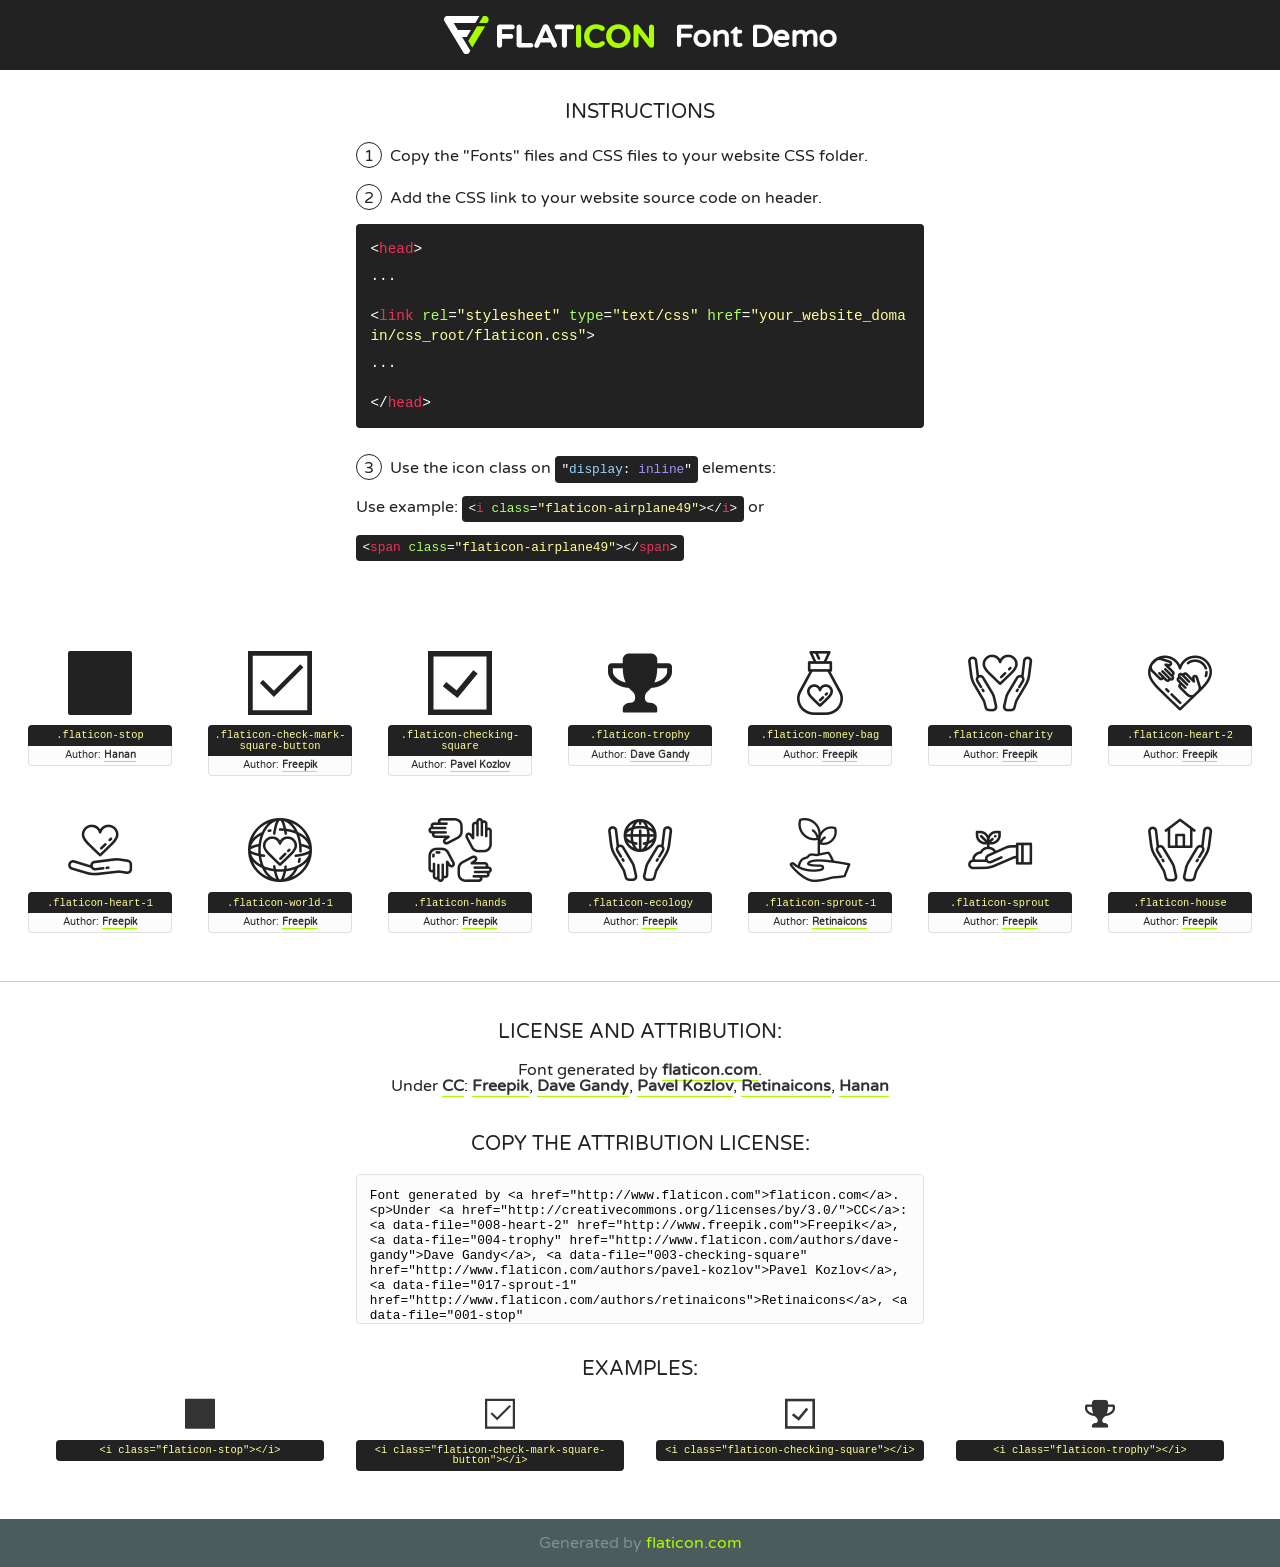
<file: CommunityKitchen/Assets/fonts/flaticon.html>
<!DOCTYPE html>
<!--
  Flaticon icon font: Flaticon
  Creation date: 19/03/2017 19:18
-->
<html>
<!DOCTYPE html>
<html>

<head>
    <title>Flaticon WebFont</title>
    <link href="http://fonts.googleapis.com/css?family=Varela+Round" rel="stylesheet" type="text/css" />
    <link rel="stylesheet" type="text/css" href="flaticon.css">
    <meta charset="UTF-8">
    <style>
    html, body, div, span, applet, object, iframe,
    h1, h2, h3, h4, h5, h6, p, blockquote, pre,
    a, abbr, acronym, address, big, cite, code,
    del, dfn, em, img, ins, kbd, q, s, samp,
    small, strike, strong, sub, sup, tt, var,
    b, u, i, center,
    dl, dt, dd, ol, ul, li,
    fieldset, form, label, legend,
    table, caption, tbody, tfoot, thead, tr, th, td,
    article, aside, canvas, details, embed, 
    figure, figcaption, footer, header, hgroup, 
    menu, nav, output, ruby, section, summary,
    time, mark, audio, video {
        margin: 0;
        padding: 0;
        border: 0;
        font-size: 100%;
        font: inherit;
        vertical-align: baseline;
    }
    /* HTML5 display-role reset for older browsers */
    article, aside, details, figcaption, figure, 
    footer, header, hgroup, menu, nav, section {
        display: block;
    }
    body {
        line-height: 1;
    }
    ol, ul {
        list-style: none;
    }
    blockquote, q {
        quotes: none;
    }
    blockquote:before, blockquote:after,
    q:before, q:after {
        content: '';
        content: none;
    }
    table {
        border-collapse: collapse;
        border-spacing: 0;
    }
    body {
        font-family: 'Varela Round', Helvetica, Arial, sans-serif;
        font-size: 16px;
        color: #222;
    }
    a {
        color: #333;
        border-bottom: 1px solid #a9fd00;
        font-weight: bold;
        text-decoration: none;
    }
    * {
        -moz-box-sizing: border-box;
        -webkit-box-sizing: border-box;
        box-sizing: border-box;
        margin: 0;
        padding: 0;
    }
    [class^="flaticon-"]:before, [class*=" flaticon-"]:before, [class^="flaticon-"]:after, [class*=" flaticon-"]:after {
        font-family: Flaticon;
        font-size: 30px;
        font-style: normal;
        margin-left: 20px;
        color: #333;
    }
    .wrapper {
        max-width: 600px;
        margin: auto;
        padding: 0 1em;
    }
    .title {
        font-size: 1.25em;
        text-align: center;
        margin-bottom: 1em;
        text-transform: uppercase;
    }
    header {
        text-align: center;
        background-color: #222;
        color: #fff;
        padding: 1em;
    }
    header .logo {
        width: 210px;
        height: 38px;
        display: inline-block;
        vertical-align: middle;
        margin-right: 1em;
        border: none;
    }
    header strong {
        font-size: 1.95em;
        font-weight: bold;
        vertical-align: middle;
        margin-top: 5px;
        display: inline-block;
    }
    .demo {
        margin: 2em auto;
        line-height: 1.25em;
    }
    .demo ul li {
        margin-bottom: 1em;
    }
    .demo ul li .num {
        color: #222;
        border-radius: 20px;
        display: inline-block;
        width: 26px;
        padding: 3px;
        height: 26px;
        text-align: center;
        margin-right: 0.5em;
        border: 1px solid #222;
    }
    .demo ul li code {
        background-color: #222;
        border-radius: 4px;
        padding: 0.25em 0.5em;
        display: inline-block;
        color: #fff;
        font-family: Consolas,Monaco,Lucida Console,Liberation Mono,DejaVu Sans Mono,Bitstream Vera Sans Mono,Courier New, monospace;
        font-weight: lighter;
        margin-top: 1em;
        font-size: 0.8em;
        word-break: break-all;
    }
    .demo ul li code.big {
        padding: 1em;
        font-size: 0.9em;
    }
    .demo ul li code .red {
        color: #EF3159;
    }
    .demo ul li code .green {
        color: #ACFF65;
    }
    .demo ul li code .yellow {
        color: #FFFF99;
    }
    .demo ul li code .blue {
        color: #99D3FF;
    }
    .demo ul li code .purple {
        color: #A295FF;
    }
    .demo ul li code .dots {
        margin-top: 0.5em;
        display: block;
    }
    #glyphs {
        border-bottom: 1px solid #ccc;
        padding: 2em 0;
        text-align: center;
    }
    .glyph {
        display: inline-block;
        width: 9em;
        margin: 1em;
        text-align: center;
        vertical-align: top;
        background: #FFF;
    }
    .glyph .glyph-icon {
        padding: 10px;
        display: block;
        font-family:"Flaticon";
        font-size: 64px;
        line-height: 1;
    }
    .glyph .glyph-icon:before {
        font-size: 64px;
        color: #222;
        margin-left: 0;
    }
    .class-name {
        font-size: 0.65em;
        background-color: #222;
        color: #fff;
        border-radius: 4px 4px 0 0;
        padding: 0.5em;
        color: #FFFF99;
        font-family: Consolas,Monaco,Lucida Console,Liberation Mono,DejaVu Sans Mono,Bitstream Vera Sans Mono,Courier New, monospace;
    }
    .author-name {
        font-size: 0.6em;
        background-color: #fcfcfd;
        border: 1px solid #DEDEE4;
        border-top: 0;
        border-radius: 0 0 4px 4px;
        padding: 0.5em;
    }
    .class-name:last-child {
        font-size: 10px;
        color:#888;
    }
    .class-name:last-child a {
        font-size: 10px;
        color:#555;
    }
    .class-name:last-child a:hover {
        color:#a9fd00;
    }
    .glyph > input {
        display: block;
        width: 100px;
        margin: 5px auto;
        text-align: center;
        font-size: 12px;
        cursor: text;
    }
    .glyph > input.icon-input {
        font-family:"Flaticon";
        font-size: 16px;
        margin-bottom: 10px;
    }
    .attribution .title {
        margin-top: 2em;
    }
    .attribution textarea {
        background-color: #fcfcfd;
        padding: 1em;
        border: none;
        box-shadow: none;
        border: 1px solid #DEDEE4;
        border-radius: 4px;
        resize: none;
        width: 100%;
        height: 150px;
        font-size: 0.8em;
        font-family: Consolas,Monaco,Lucida Console,Liberation Mono,DejaVu Sans Mono,Bitstream Vera Sans Mono,Courier New, monospace;
        -webkit-appearance: none;
    }
    .iconsuse {
        margin: 2em auto;
        text-align: center;
        max-width: 1200px;
    }
    .iconsuse:after {
        content: '';
        display: table;
        clear: both;
    }
    .iconsuse .image {
        float: left;
        width: 25%;
        padding: 0 1em;
    }
    .iconsuse .image p {
        margin-bottom: 1em;
    }
    .iconsuse .image span {
        display: block;
        font-size: 0.65em;
        background-color: #222;
        color: #fff;
        border-radius: 4px;
        padding: 0.5em;
        color: #FFFF99;
        margin-top: 1em;
        font-family: Consolas,Monaco,Lucida Console,Liberation Mono,DejaVu Sans Mono,Bitstream Vera Sans Mono,Courier New, monospace;
    }
    #footer {
        text-align: center;
        background-color: #4C5B5C;
        color: #7c9192;
        padding: 1em;
    }
    #footer a {
        border: none;
        color: #a9fd00;
        font-weight: normal;
    }
    @media (max-width: 960px) {
        .iconsuse .image {
            width: 50%;
        }
    }
    @media (max-width: 560px) {
        .iconsuse .image {
            width: 100%;
        }
    }
    </style>
</head>

<body class="characters-off">

    <header>
        <a href="http://www.flaticon.com" target="_blank" class="logo">
            <svg version="1.1" xmlns="http://www.w3.org/2000/svg" xmlns:xlink="http://www.w3.org/1999/xlink" xmlns:a="http://ns.adobe.com/AdobeSVGViewerExtensions/3.0/" viewBox="0 0 560.875 102.036" enable-background="new 0 0 560.875 102.036" xml:space="preserve">
                <defs>
                </defs>
                <g>
                    <g class="letters">
                        <path fill="#ffffff" d="M141.596,29.675c0-3.777,2.985-6.767,6.764-6.767h34.438c3.426,0,6.15,2.728,6.15,6.15
                        c0,3.43-2.724,6.149-6.15,6.149h-27.674v13.091h23.719c3.429,0,6.151,2.724,6.151,6.15c0,3.43-2.723,6.149-6.151,6.149h-23.719
                        v17.574c0,3.773-2.986,6.761-6.764,6.761c-3.779,0-6.764-2.989-6.764-6.761V29.675z"></path>
                        <path fill="#ffffff" d="M193.844,29.149c0-3.781,2.985-6.767,6.764-6.767c3.776,0,6.763,2.985,6.763,6.767v42.957h25.039
                        c3.426,0,6.149,2.726,6.149,6.153c0,3.425-2.723,6.15-6.149,6.15h-31.802c-3.779,0-6.764-2.986-6.764-6.768V29.149z"></path>
                        <path fill="#ffffff" d="M241.891,75.71l21.438-48.407c1.492-3.341,4.215-5.357,7.906-5.357h0.792
                        c3.686,0,6.323,2.017,7.815,5.357l21.439,48.407c0.436,0.967,0.701,1.845,0.701,2.723c0,3.602-2.809,6.501-6.414,6.501
                        c-3.161,0-5.269-1.845-6.499-4.655l-4.132-9.661h-27.059l-4.301,10.102c-1.144,2.631-3.426,4.214-6.237,4.214
                        c-3.517,0-6.24-2.81-6.24-6.325C241.1,77.64,241.451,76.677,241.891,75.71z M279.932,58.666l-8.521-20.297l-8.526,20.297H279.932
                        z"></path>
                        <path fill="#ffffff" d="M314.864,35.387H301.86c-3.429,0-6.239-2.813-6.239-6.238c0-3.429,2.811-6.24,6.239-6.24h39.533
                        c3.426,0,6.237,2.811,6.237,6.24c0,3.425-2.811,6.238-6.237,6.238h-13.001v42.785c0,3.773-2.99,6.761-6.764,6.761
                        c-3.779,0-6.764-2.989-6.764-6.761V35.387z"></path>
                        <path fill="#A9FD00" d="M352.615,29.149c0-3.781,2.985-6.767,6.767-6.767c3.774,0,6.761,2.985,6.761,6.767v49.024
                        c0,3.773-2.987,6.761-6.761,6.761c-3.781,0-6.767-2.989-6.767-6.761V29.149z"></path>
                        <path fill="#A9FD00" d="M374.132,53.836v-0.179c0-17.481,13.178-31.801,32.065-31.801c9.22,0,15.459,2.458,20.557,6.238
                        c1.402,1.054,2.637,2.985,2.637,5.357c0,3.692-2.985,6.59-6.681,6.59c-1.845,0-3.071-0.702-4.044-1.319
                        c-3.776-2.813-7.729-4.393-12.562-4.393c-10.364,0-17.831,8.611-17.831,19.154v0.173c0,10.542,7.291,19.329,17.831,19.329
                        c5.715,0,9.492-1.756,13.359-4.834c1.049-0.874,2.458-1.491,4.039-1.491c3.429,0,6.325,2.813,6.325,6.236
                        c0,2.106-1.056,3.78-2.282,4.834c-5.539,4.834-12.036,7.733-21.878,7.733C387.572,85.464,374.132,71.493,374.132,53.836z"></path>
                        <path fill="#A9FD00" d="M433.009,53.836v-0.179c0-17.481,13.79-31.801,32.766-31.801c18.981,0,32.592,14.143,32.592,31.628v0.173
                        c0,17.483-13.785,31.807-32.769,31.807C446.625,85.464,433.009,71.32,433.009,53.836z M484.224,53.836v-0.179
                        c0-10.539-7.725-19.326-18.626-19.326c-10.893,0-18.449,8.611-18.449,19.154v0.173c0,10.542,7.73,19.329,18.626,19.329
                        C476.676,72.986,484.224,64.378,484.224,53.836z"></path>
                        <path fill="#A9FD00" d="M506.233,29.321c0-3.774,2.99-6.763,6.767-6.763h1.401c3.252,0,5.183,1.583,7.029,3.953l26.093,34.265
                        V29.059c0-3.692,2.99-6.677,6.681-6.677c3.683,0,6.671,2.985,6.671,6.677v48.934c0,3.78-2.987,6.765-6.764,6.765h-0.436
                        c-3.257,0-5.188-1.581-7.034-3.953l-27.056-35.492v32.944c0,3.687-2.985,6.676-6.678,6.676c-3.683,0-6.673-2.989-6.673-6.676
                        V29.321z"></path>
                    </g>
                    <g class="insignia">
                        <path fill="#ffffff" d="M48.372,56.137h12.517l11.156-18.537H37.186L25.688,18.539h57.825L94.668,0H9.271
                        C5.925,0,2.842,1.801,1.198,4.716c-1.644,2.907-1.593,6.482,0.134,9.343l50.38,83.501c1.678,2.781,4.689,4.476,7.938,4.476
                        c3.246,0,6.257-1.695,7.935-4.476l2.898-4.804L48.372,56.137z"></path>
                        <g class="i">
                            <path fill="#A9FD00" d="M93.575,18.539h0.031v0.004l21.652,0.004l2.705-4.488c1.727-2.861,1.778-6.436,0.133-9.343
                            C116.454,1.801,113.371,0,110.026,0h-5.294L93.575,18.539z"></path>
                            <polygon fill="#A9FD00" points="88.291,27.356 64.725,66.486 75.519,84.404 109.942,27.356"></polygon>
                        </g>
                    </g>
                </g>
            </svg>
        </a>
        <strong>Font Demo</strong>
    </header>


    <section class="demo wrapper">

        <p class="title">Instructions</p>

        <ul>
            <li>
                <span class="num">1</span>Copy the "Fonts" files and CSS files to your website CSS folder.
            </li>
            <li>
                <span class="num">2</span>Add the CSS link to your website source code on header.
                <code class="big">
                    &lt;<span class="red">head</span>&gt;
                    <br/><span class="dots">...</span>
                    <br/>&lt;<span class="red">link</span> <span class="green">rel</span>=<span class="yellow">"stylesheet"</span> <span class="green">type</span>=<span class="yellow">"text/css"</span> <span class="green">href</span>=<span class="yellow">"your_website_domain/css_root/flaticon.css"</span>&gt;
                    <br/><span class="dots">...</span>
                    <br/>&lt;/<span class="red">head</span>&gt;
                </code>
            </li>

            <li>
                <p>
                    <span class="num">3</span>Use the icon class on <code>"<span class="blue">display</span>:<span class="purple"> inline</span>"</code> elements:
                    <br />
                    Use example: <code>&lt;<span class="red">i</span> <span class="green">class</span>=<span class="yellow">&quot;flaticon-airplane49&quot;</span>&gt;&lt;/<span class="red">i</span>&gt;</code> or <code>&lt;<span class="red">span</span> <span class="green">class</span>=<span class="yellow">&quot;flaticon-airplane49&quot;</span>&gt;&lt;/<span class="red">span</span>&gt;</code>
            </li>
        </ul>

    </section>




   <section id="glyphs">          
    
      
        <div class="glyph"><div class="glyph-icon flaticon-stop"></div>
            <div class="class-name">.flaticon-stop</div>
            <div class="author-name">Author: <a data-file="001-stop" href="http://www.flaticon.com/authors/hanan">Hanan</a> </div> 
        </div>        
        
        <div class="glyph"><div class="glyph-icon flaticon-check-mark-square-button"></div>
            <div class="class-name">.flaticon-check-mark-square-button</div>
            <div class="author-name">Author: <a data-file="002-check-mark-square-button" href="http://www.freepik.com">Freepik</a> </div> 
        </div>        
        
        <div class="glyph"><div class="glyph-icon flaticon-checking-square"></div>
            <div class="class-name">.flaticon-checking-square</div>
            <div class="author-name">Author: <a data-file="003-checking-square" href="http://www.flaticon.com/authors/pavel-kozlov">Pavel Kozlov</a> </div> 
        </div>        
        
        <div class="glyph"><div class="glyph-icon flaticon-trophy"></div>
            <div class="class-name">.flaticon-trophy</div>
            <div class="author-name">Author: <a data-file="004-trophy" href="http://www.flaticon.com/authors/dave-gandy">Dave Gandy</a> </div> 
        </div>        
        
        <div class="glyph"><div class="glyph-icon flaticon-money-bag"></div>
            <div class="class-name">.flaticon-money-bag</div>
            <div class="author-name">Author: <a data-file="005-money-bag" href="http://www.freepik.com">Freepik</a> </div> 
        </div>        
        
        <div class="glyph"><div class="glyph-icon flaticon-charity"></div>
            <div class="class-name">.flaticon-charity</div>
            <div class="author-name">Author: <a data-file="007-charity" href="http://www.freepik.com">Freepik</a> </div> 
        </div>        
        
        <div class="glyph"><div class="glyph-icon flaticon-heart-2"></div>
            <div class="class-name">.flaticon-heart-2</div>
            <div class="author-name">Author: <a data-file="008-heart-2" href="http://www.freepik.com">Freepik</a> </div> 
        </div>        
        
        <div class="glyph"><div class="glyph-icon flaticon-heart-1"></div>
            <div class="class-name">.flaticon-heart-1</div>
            <div class="author-name">Author: <a data-file="009-heart-1" href="http://www.freepik.com">Freepik</a> </div> 
        </div>        
        
        <div class="glyph"><div class="glyph-icon flaticon-world-1"></div>
            <div class="class-name">.flaticon-world-1</div>
            <div class="author-name">Author: <a data-file="010-world-1" href="http://www.freepik.com">Freepik</a> </div> 
        </div>        
        
        <div class="glyph"><div class="glyph-icon flaticon-hands"></div>
            <div class="class-name">.flaticon-hands</div>
            <div class="author-name">Author: <a data-file="015-hands" href="http://www.freepik.com">Freepik</a> </div> 
        </div>        
        
        <div class="glyph"><div class="glyph-icon flaticon-ecology"></div>
            <div class="class-name">.flaticon-ecology</div>
            <div class="author-name">Author: <a data-file="016-ecology" href="http://www.freepik.com">Freepik</a> </div> 
        </div>        
        
        <div class="glyph"><div class="glyph-icon flaticon-sprout-1"></div>
            <div class="class-name">.flaticon-sprout-1</div>
            <div class="author-name">Author: <a data-file="017-sprout-1" href="http://www.flaticon.com/authors/retinaicons">Retinaicons</a> </div> 
        </div>        
        
        <div class="glyph"><div class="glyph-icon flaticon-sprout"></div>
            <div class="class-name">.flaticon-sprout</div>
            <div class="author-name">Author: <a data-file="018-sprout" href="http://www.freepik.com">Freepik</a> </div> 
        </div>        
        
        <div class="glyph"><div class="glyph-icon flaticon-house"></div>
            <div class="class-name">.flaticon-house</div>
            <div class="author-name">Author: <a data-file="019-house" href="http://www.freepik.com">Freepik</a> </div> 
        </div>        
        

    </section>



    <section class="attribution wrapper"   style="text-align:center;">

      <div class="title">License and attribution:</div><div class="attrDiv">Font generated by <a href="http://www.flaticon.com">flaticon.com</a>. <div><p>Under <a href="http://creativecommons.org/licenses/by/3.0/">CC</a>: <a data-file="008-heart-2" href="http://www.freepik.com">Freepik</a>, <a data-file="004-trophy" href="http://www.flaticon.com/authors/dave-gandy">Dave Gandy</a>, <a data-file="003-checking-square" href="http://www.flaticon.com/authors/pavel-kozlov">Pavel Kozlov</a>, <a data-file="017-sprout-1" href="http://www.flaticon.com/authors/retinaicons">Retinaicons</a>, <a data-file="001-stop" href="http://www.flaticon.com/authors/hanan">Hanan</a></p>  </div>
      </div>
      <div class="title">Copy the Attribution License:</div>

    <textarea onclick="this.focus();this.select();">Font generated by &lt;a href=&quot;http://www.flaticon.com&quot;&gt;flaticon.com&lt;/a&gt;. <p>Under <a href="http://creativecommons.org/licenses/by/3.0/">CC</a>: <a data-file="008-heart-2" href="http://www.freepik.com">Freepik</a>, <a data-file="004-trophy" href="http://www.flaticon.com/authors/dave-gandy">Dave Gandy</a>, <a data-file="003-checking-square" href="http://www.flaticon.com/authors/pavel-kozlov">Pavel Kozlov</a>, <a data-file="017-sprout-1" href="http://www.flaticon.com/authors/retinaicons">Retinaicons</a>, <a data-file="001-stop" href="http://www.flaticon.com/authors/hanan">Hanan</a></p>  
     </textarea>

    </section>

    <section class="iconsuse">

          <div class="title">Examples:</div>            
             
            <div class="image">
                <p>
                    <i class="glyph-icon flaticon-stop"></i> 
                    <span>&lt;i class=&quot;flaticon-stop&quot;&gt;&lt;/i&gt;</span>
                </p>
            </div>
            
            <div class="image">
                <p>
                    <i class="glyph-icon flaticon-check-mark-square-button"></i> 
                    <span>&lt;i class=&quot;flaticon-check-mark-square-button&quot;&gt;&lt;/i&gt;</span>
                </p>
            </div>
            
            <div class="image">
                <p>
                    <i class="glyph-icon flaticon-checking-square"></i> 
                    <span>&lt;i class=&quot;flaticon-checking-square&quot;&gt;&lt;/i&gt;</span>
                </p>
            </div>
            
            <div class="image">
                <p>
                    <i class="glyph-icon flaticon-trophy"></i> 
                    <span>&lt;i class=&quot;flaticon-trophy&quot;&gt;&lt;/i&gt;</span>
                </p>
            </div>
                       
        </div>
                            
    </section>

<div id="footer">
    <div>Generated by <a href="http://www.flaticon.com">flaticon.com</a>
    </div>
</div>



</body>
</html>
</file>
<file: CommunityKitchen/Assets/fonts/flaticon.css>
/*
  	Flaticon icon font: Flaticon
  	Creation date: 19/03/2017 19:18
  	*/

@font-face {
  font-family: "Flaticon";
  src: url("./Flaticon.eot");
  src: url("./Flaticon.eot?#iefix") format("embedded-opentype"),
       url("./Flaticon.woff") format("woff"),
       url("./Flaticon.ttf") format("truetype"),
       url("./Flaticon.svg#Flaticon") format("svg");
  font-weight: normal;
  font-style: normal;
}

@media screen and (-webkit-min-device-pixel-ratio:0) {
  @font-face {
    font-family: "Flaticon";
    src: url("./Flaticon.svg#Flaticon") format("svg");
  }
}

[class^="flaticon-"]:before, [class*=" flaticon-"]:before,
[class^="flaticon-"]:after, [class*=" flaticon-"]:after {   
  font-family: Flaticon;
        font-size: 20px;
font-style: normal;
margin-left: 20px;
}

.flaticon-stop:before { content: "\f100"; }
.flaticon-check-mark-square-button:before { content: "\f101"; }
.flaticon-checking-square:before { content: "\f102"; }
.flaticon-trophy:before { content: "\f103"; }
.flaticon-money-bag:before { content: "\f104"; }
.flaticon-charity:before { content: "\f105"; }
.flaticon-heart-2:before { content: "\f106"; }
.flaticon-heart-1:before { content: "\f107"; }
.flaticon-world-1:before { content: "\f108"; }
.flaticon-hands:before { content: "\f109"; }
.flaticon-ecology:before { content: "\f10a"; }
.flaticon-sprout-1:before { content: "\f10b"; }
.flaticon-sprout:before { content: "\f10c"; }
.flaticon-house:before { content: "\f10d"; }
</file>
